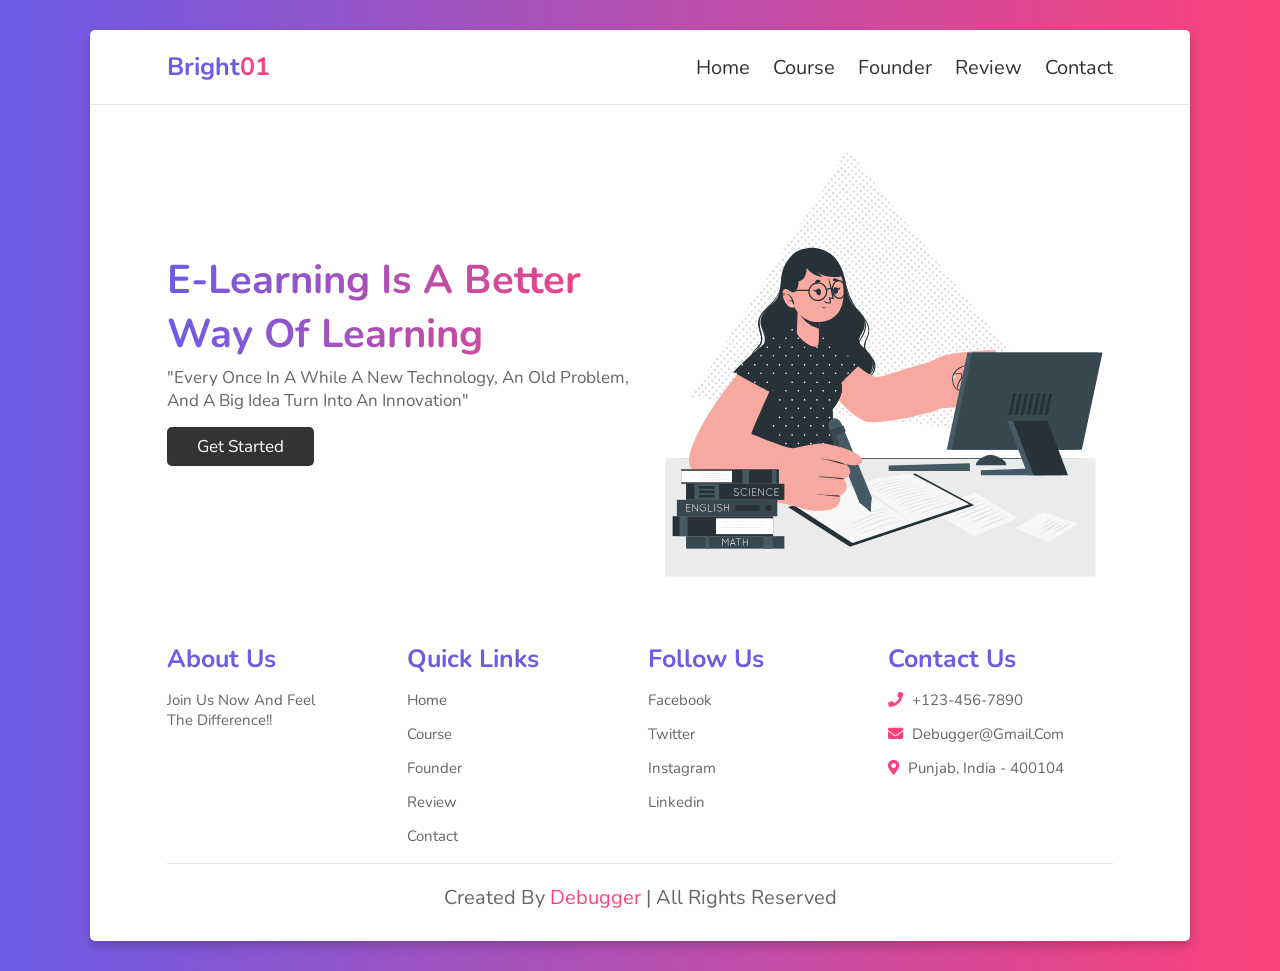
<file: index.html>
<!DOCTYPE html>
<html lang="en">
<head>
    <meta charset="UTF-8">
    <meta name="viewport" content="width=device-width, initial-scale=1.0">
    <title>home</title>

    <!-- font awesome cdn link  -->
    <link rel="stylesheet" href="https://cdnjs.cloudflare.com/ajax/libs/font-awesome/5.15.3/css/all.min.css">

    <!-- custom css file link  -->
    <link rel="stylesheet" href="css/style.css">
    <link rel="shortcut icon" href="favicon.ico" type="image/x-icon">

</head>
<body>
    
<div class="container">

<header>

    <a href="#" class="logo">Bright<span>01</span></a>

    <div id="menu" class="fas fa-bars"></div>

    <nav class="navbar">
        <a href="index.html">home</a>
        <a href="course.html">course</a>
        <a href="founder.html">founder</a>
        <!-- <a href="price.html">price</a> -->
        <a href="review.html">review</a>
        <a href="contact.html">contact</a>
    </nav>

</header>

<!-- home section  -->

<section class="home">

    <div class="content">
        <h3>E-learning is a better way of learning</h3>
        <p>"Every once in a while a new technology, an old problem, and a big idea turn into an innovation"</p>
        <a href="signup.html" class="btn">get started</a>
    </div>

    <div class="image">
        <img src="images/home_svg/home-img.svg" alt="">
    </div>

</section>


<!-- footer section  -->

<section class="footer">

    <div class="box-container">

        <div class="box">
            <h3>about us</h3>
            <p>Join us now and feel <br>the difference!!</p>
        </div>

        <div class="box">
            <h3>quick links</h3>
            <a href="#">home</a>
            <a href="course.html">course</a>
            <a href="founder.html">founder</a>
            <!-- <a href="#">price</a> -->
            <a href="review.html">review</a>
            <a href="contact.html">contact</a>
        </div>

        <div class="box">
            <h3>follow us</h3>
            <a href="https://twitter.com/AnkushK21223488">facebook</a>
            <a href="https://twitter.com/AnkushK21223488">twitter</a>
            <a href="https://www.instagram.com/">instagram</a>
            <a href="https://www.linkedin.com/in/ankushkarn/">linkedin</a>
        </div>

        <div class="box">
            <h3>contact us</h3>
           <p> <i class="fas fa-phone"></i> +123-456-7890 </p>
           <p> <i class="fas fa-envelope"></i> Debugger@gmail.com </p>
           <p> <i class="fas fa-map-marker-alt"></i> punjab, india - 400104 </p>
        </div>

    </div>

    <div class="credit"> created by <span> Debugger </span> | all rights reserved </div>

</section>

</div>
<!-- custom js file link -->
<script src="js/script.js"></script>

</body>
</html>
</file>
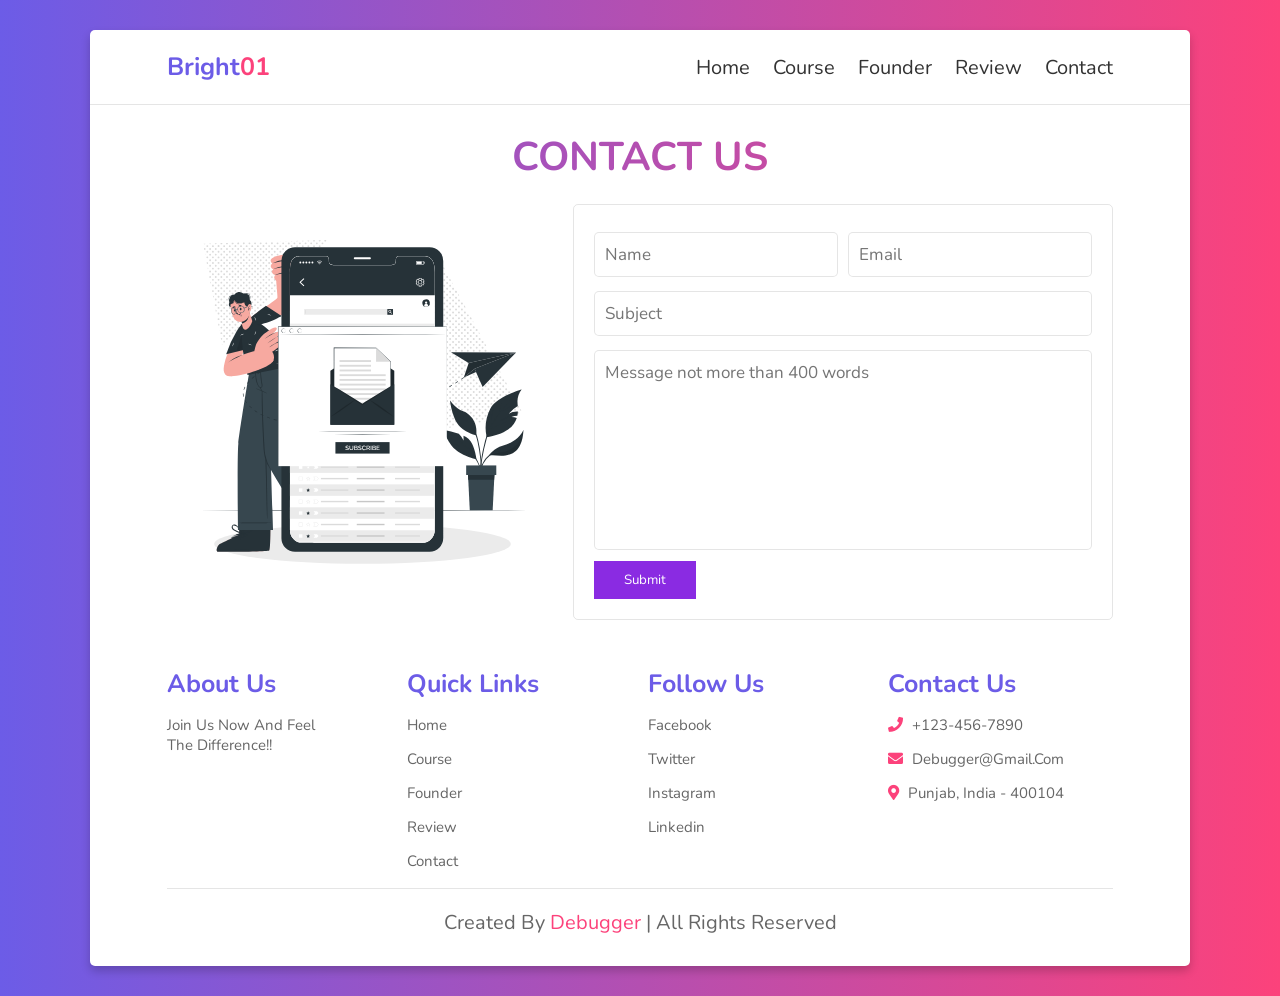
<file: contact.html>
<!DOCTYPE html>
<html lang="en">
<head>
    <meta charset="UTF-8">
    <meta name="viewport" content="width=device-width, initial-scale=1.0">
    <title>contact</title>

    <!-- font awesome cdn link  -->
    <link rel="stylesheet" href="https://cdnjs.cloudflare.com/ajax/libs/font-awesome/5.15.3/css/all.min.css">

    <!-- custom css file link  -->
    <link rel="stylesheet" href="css/style.css">
    <link rel="shortcut icon" href="favicon.ico" type="image/x-icon">
    <!-- <script src="https://cdn.jsdelivr.net/npm/axios/dist/axios.min.js"></script> -->


</head>
<body>
    
<div class="container">

<header>

    <a href="#" class="logo">Bright<span>01</span></a>

    <div id="menu" class="fas fa-bars"></div>

    <nav class="navbar">
        <a href="index.html">home</a>
        <a href="course.html">course</a>
        <a href="founder.html">founder</a>
        <!-- <a href="price.html">price</a> -->
        <a href="review.html">review</a>
        <a href="contact.html">contact</a>
    </nav>

</header>

<h1 class="heading">contact us</h1>

<!-- contact section  -->

<section class="contact">

<div class="image">
    <img src="images/home_svg/contact-img.svg" alt="">
</div>

<form id="Contact_message">

    <div class="inputBox">
        <input type="text" id="name" placeholder="Name">
        <input type="email" id="email" placeholder="Email">
    </div>

    <input type="text" id="subject" placeholder="Subject" class="box">

    <textarea placeholder="Message not more than 400 words" id="message" name="" id="" cols="30" rows="10"></textarea>

    <button type="submit" style="background-color: blueviolet;color: white; padding: 10px 30px;cursor: pointer;">Submit</button>


</form>

</section>


<!-- footer section  -->

<section class="footer">

    <div class="box-container">

        <div class="box">
            <h3>about us</h3>
            <p>Join us now and feel <br>the difference!!</p>
        </div>

        <div class="box">
            <h3>quick links</h3>
            <a href="index.html">home</a>
            <a href="course.html">course</a>
            <a href="founder.html">founder</a>
            <!-- <a href="#">price</a> -->
            <a href="review.html">review</a>
            <a href="#">contact</a>
        </div>

        <div class="box">
            <h3>follow us</h3>
            <a href="https://twitter.com/AnkushK21223488">facebook</a>
            <a href="https://twitter.com/AnkushK21223488">twitter</a>
            <a href="https://www.instagram.com/">instagram</a>
            <a href="https://www.linkedin.com/in/ankushkarn/">linkedin</a>
        </div>

        <div class="box">
            <h3>contact us</h3>
           <p> <i class="fas fa-phone"></i> +123-456-7890 </p>
           <p> <i class="fas fa-envelope"></i> Debugger@gmail.com </p>
           <p> <i class="fas fa-map-marker-alt"></i> Punjab, india - 400104 </p>
        </div>

    </div>

    <div class="credit"> created by <span> Debugger </span> | all rights reserved </div>

</section>

</div>















<!-- custom js file link -->
<script src="js/script.js"></script>
<script src="js/contact_script.js"></script>

</body>
</html>
</file>
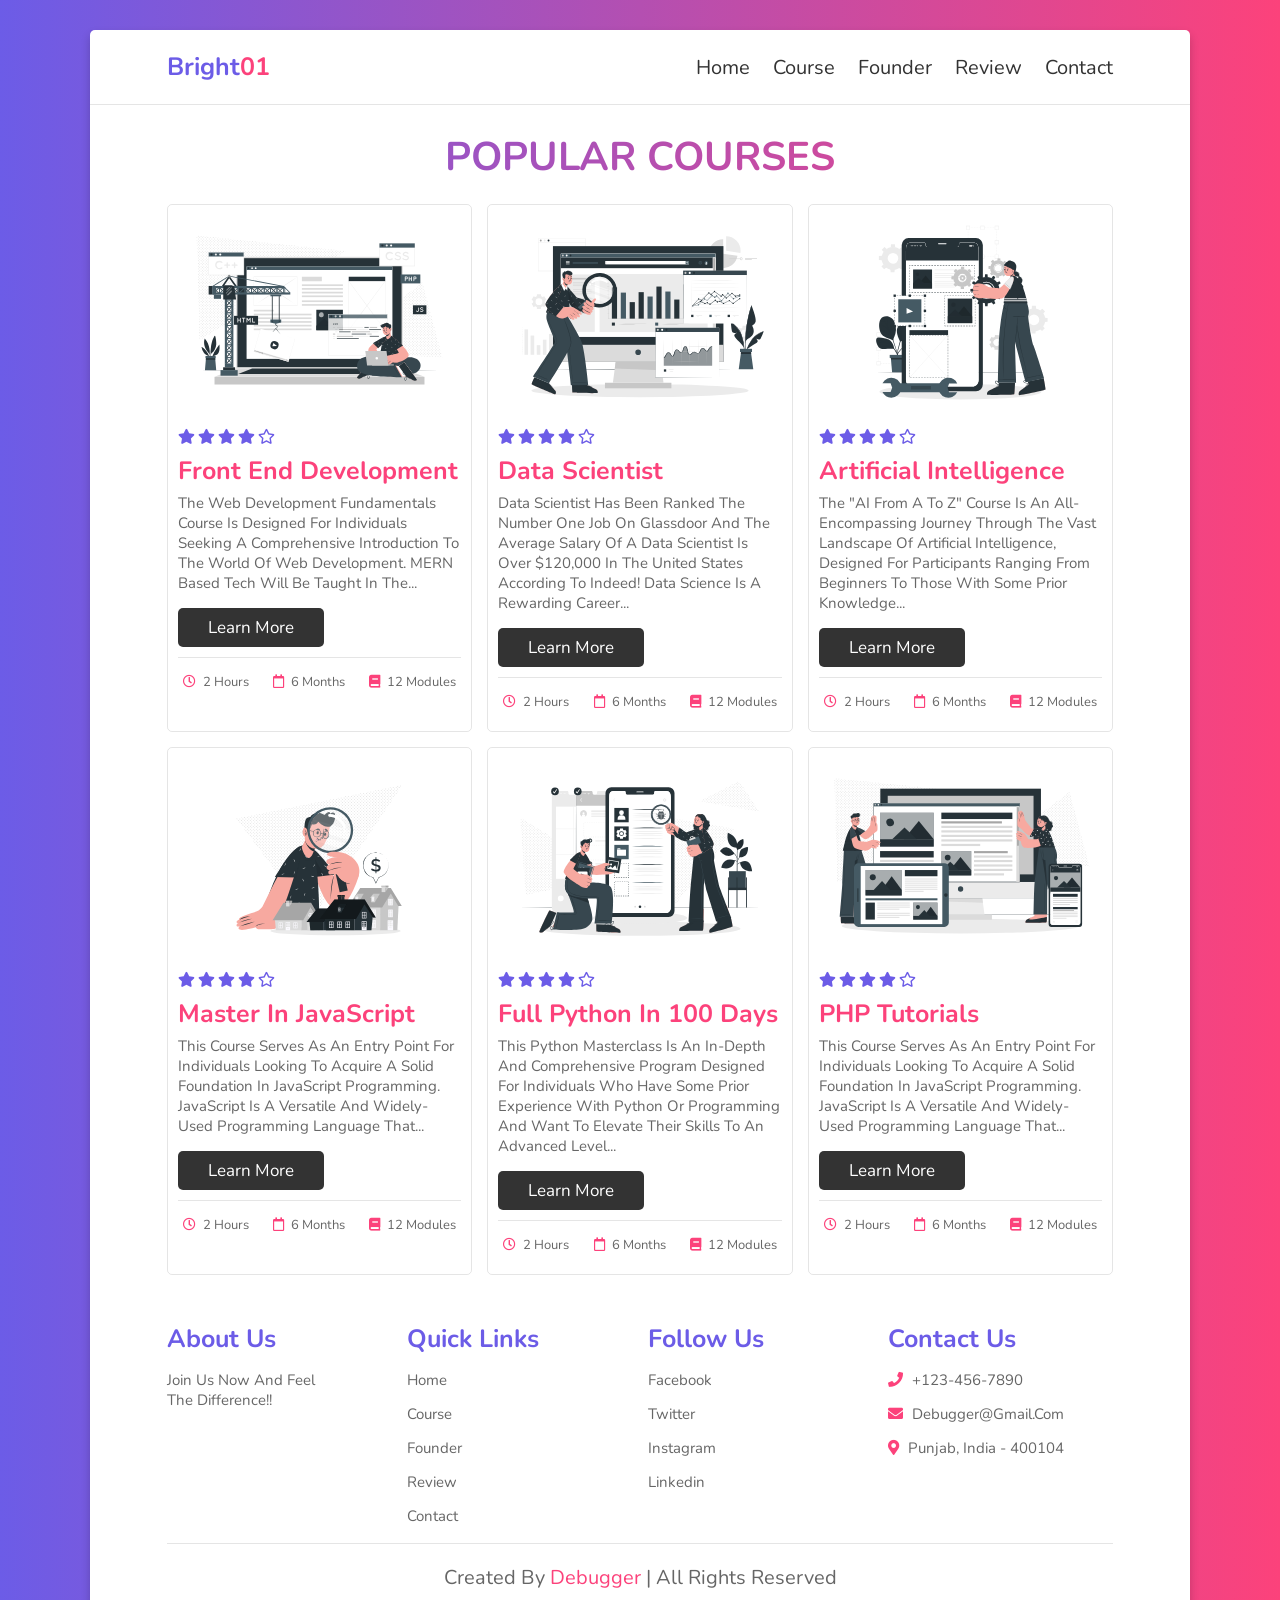
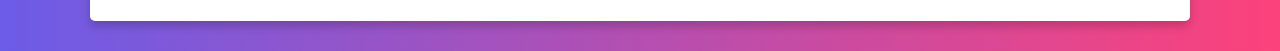
<file: course.html>
<!DOCTYPE html>
<html lang="en">
<head>
    <meta charset="UTF-8">
    <meta name="viewport" content="width=device-width, initial-scale=1.0">
    <title>course</title>

    <!-- font awesome cdn link  -->
    <link rel="stylesheet" href="https://cdnjs.cloudflare.com/ajax/libs/font-awesome/5.15.3/css/all.min.css">

    <!-- custom css file link  -->
    <link rel="stylesheet" href="css/style.css">
    <link rel="shortcut icon" href="favicon.ico" type="image/x-icon">

</head>
<body>
    
<div class="container">

<header>

    <a href="#" class="logo">Bright<span>01</span></a>

    <div id="menu" class="fas fa-bars"></div>

    <nav class="navbar">
        <a href="index.html">home</a>
        <a href="course.html">course</a>
        <!-- <a href="teacher.html">founder</a> -->
        <a href="founder.html">founder</a>
        <a href="review.html">review</a>
        <a href="contact.html">contact</a>
    </nav>

</header>

<h1 class="heading"> popular courses </h1>

<!-- course section  -->

<section class="course">

    <div class="box">
        <!-- <span class="amount">$59.99</span> -->
        <img src="images/course_svg/course-1.svg" alt="">
        <div class="stars">
            <i class="fas fa-star"></i>
            <i class="fas fa-star"></i>
            <i class="fas fa-star"></i>
            <i class="fas fa-star"></i>
            <i class="far fa-star"></i>
        </div>
        <h3>front end development</h3>
        <p>The Web Development Fundamentals course is designed for individuals seeking a comprehensive introduction to the world of web development. MERN based Tech will be taught in the...</p>
        <a href="login.html" class="btn">learn more</a>
        <div class="icons">
            <p> <i class="far fa-clock"></i> 2 hours </p>
            <p> <i class="far fa-calendar"></i> 6 months </p>
            <p> <i class="fas fa-book"></i> 12 modules </p>
        </div>
    </div>

    <div class="box">
        <!-- <span class="amount">$59.99</span> -->
        <img src="images/course_svg/course-2.svg" alt="">
        <div class="stars">
            <i class="fas fa-star"></i>
            <i class="fas fa-star"></i>
            <i class="fas fa-star"></i>
            <i class="fas fa-star"></i>
            <i class="far fa-star"></i>
        </div>
        <h3>Data Scientist</h3>
        <p>Data Scientist has been ranked the number one job on Glassdoor and the average salary of a data scientist is over $120,000 in the United States according to Indeed! Data Science is a rewarding career...</p>
        <a href="login.html" class="btn">learn more</a>
        <div class="icons">
            <p> <i class="far fa-clock"></i> 2 hours </p>
            <p> <i class="far fa-calendar"></i> 6 months </p>
            <p> <i class="fas fa-book"></i> 12 modules </p>
        </div>
    </div>

    <div class="box">
        <!-- <span class="amount">$59.99</span> -->
        <img src="images/course_svg/course-3.svg" alt="">
        <div class="stars">
            <i class="fas fa-star"></i>
            <i class="fas fa-star"></i>
            <i class="fas fa-star"></i>
            <i class="fas fa-star"></i>
            <i class="far fa-star"></i>
        </div>
        <h3>Artificial Intelligence</h3>
        <p>The "AI from A to Z" course is an all-encompassing journey through the vast landscape of Artificial Intelligence, designed for participants ranging from beginners to those with some prior knowledge...</p>
        <a href="login.html" class="btn">learn more</a>
        <div class="icons">
            <p> <i class="far fa-clock"></i> 2 hours </p>
            <p> <i class="far fa-calendar"></i> 6 months </p>
            <p> <i class="fas fa-book"></i> 12 modules </p>
        </div>
    </div>

    <div class="box">
        <!-- <span class="amount">$59.99</span> -->
        <img src="images/course_svg/course-4.svg" alt="">
        <div class="stars">
            <i class="fas fa-star"></i>
            <i class="fas fa-star"></i>
            <i class="fas fa-star"></i>
            <i class="fas fa-star"></i>
            <i class="far fa-star"></i>
        </div>
        <h3>Master in JavaScript</h3>
        <p>This course serves as an entry point for individuals looking to acquire a solid foundation in JavaScript programming. JavaScript is a versatile and widely-used programming language that...</p>
        <a href="login.html" class="btn">learn more</a>
        <div class="icons">
            <p> <i class="far fa-clock"></i> 2 hours </p>
            <p> <i class="far fa-calendar"></i> 6 months </p>
            <p> <i class="fas fa-book"></i> 12 modules </p>
        </div>
    </div>

    <div class="box">
        <!-- <span class="amount">$59.99</span> -->
        <img src="images/course_svg/course-5.svg" alt="">
        <div class="stars">
            <i class="fas fa-star"></i>
            <i class="fas fa-star"></i>
            <i class="fas fa-star"></i>
            <i class="fas fa-star"></i>
            <i class="far fa-star"></i>
        </div>
        <h3>Full Python in 100 Days</h3>
        <p>This Python Masterclass is an in-depth and comprehensive program designed for individuals who have some prior experience with Python or programming and want to elevate their skills to an advanced level...</p>
        <a href="login.html" class="btn">learn more</a>
        <div class="icons">
            <p> <i class="far fa-clock"></i> 2 hours </p>
            <p> <i class="far fa-calendar"></i> 6 months </p>
            <p> <i class="fas fa-book"></i> 12 modules </p>
        </div>
    </div>

    <div class="box">
        <!-- <span class="amount">$59.99</span> -->
        <img src="images/course_svg/course-6.svg" alt="">
        <div class="stars">
            <i class="fas fa-star"></i>
            <i class="fas fa-star"></i>
            <i class="fas fa-star"></i>
            <i class="fas fa-star"></i>
            <i class="far fa-star"></i>
        </div>
        <h3>PHP Tutorials</h3>
        <p>This course serves as an entry point for individuals looking to acquire a solid foundation in JavaScript programming. JavaScript is a versatile and widely-used programming language that...</p>
        <a href="login.html" class="btn">learn more</a>
        <div class="icons">
            <p> <i class="far fa-clock"></i> 2 hours </p>
            <p> <i class="far fa-calendar"></i> 6 months </p>
            <p> <i class="fas fa-book"></i> 12 modules </p>
        </div>
    </div>

</section>


<!-- footer section  -->

<section class="footer">

    <div class="box-container">

        <div class="box">
            <h3>about us</h3>
            <p>Join us now and feel <br>the difference!!</p>
        </div>

        <div class="box">
            <h3>quick links</h3>
            <a href="index.html">home</a>
            <a href="#">course</a>
            <a href="founder.html">founder</a>
            <!-- <a href="#">price</a> -->
            <a href="review.html">review</a>
            <a href="contact.html">contact</a>
        </div>

        <div class="box">
            <h3>follow us</h3>
            <a href="https://twitter.com/AnkushK21223488">facebook</a>
            <a href="https://twitter.com/AnkushK21223488">twitter</a>
            <a href="https://www.instagram.com/">instagram</a>
            <a href="https://www.linkedin.com/in/ankushkarn/">linkedin</a>
        </div>

        <div class="box">
            <h3>contact us</h3>
           <p> <i class="fas fa-phone"></i> +123-456-7890 </p>
           <p> <i class="fas fa-envelope"></i> Debugger@gmail.com </p>
           <p> <i class="fas fa-map-marker-alt"></i> punjab, india - 400104 </p>
        </div>

    </div>

    <div class="credit"> created by <span> Debugger </span> | all rights reserved </div>

</section>

</div>















<!-- custom js file link -->
<script src="js/script.js"></script>

</body>
</html>
</file>
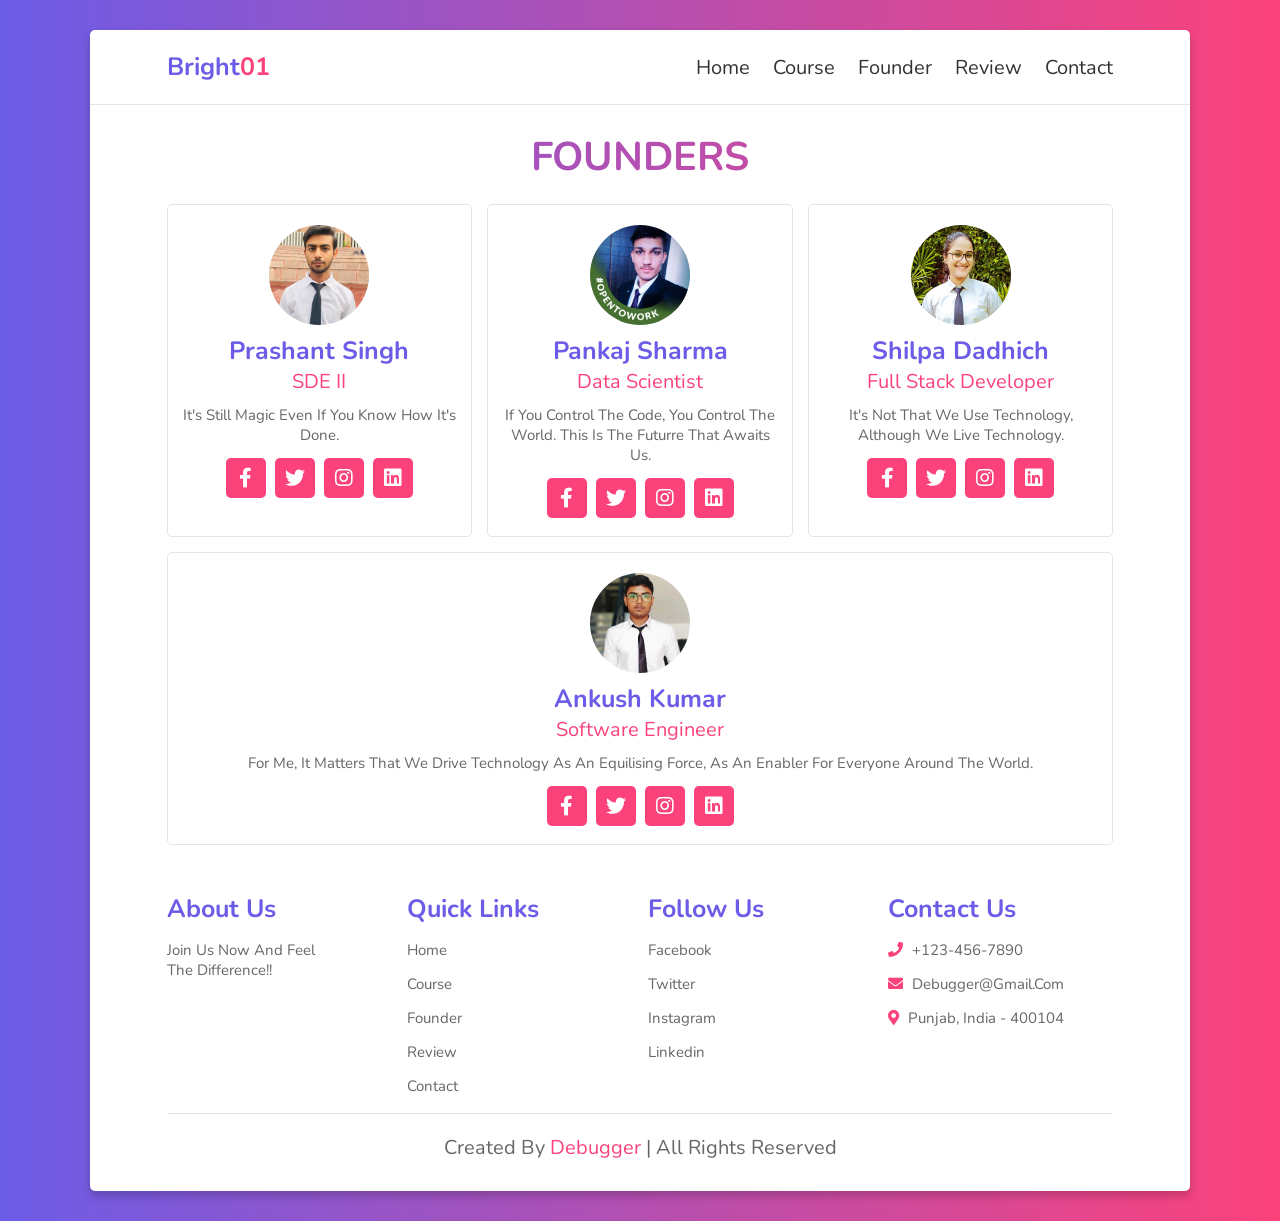
<file: founder.html>
<!DOCTYPE html>
<html lang="en">
<head>
    <meta charset="UTF-8">
    <meta name="viewport" content="width=device-width, initial-scale=1.0">
    <title>founder</title>

    <!-- font awesome cdn link  -->
    <link rel="stylesheet" href="https://cdnjs.cloudflare.com/ajax/libs/font-awesome/5.15.3/css/all.min.css">

    <!-- custom css file link  -->
    <link rel="stylesheet" href="css/style.css">
    <link rel="shortcut icon" href="favicon.ico" type="image/x-icon">

</head>
<body>
    
<div class="container">

<header>

    <a href="#" class="logo">Bright<span>01</span></a>

    <div id="menu" class="fas fa-bars"></div>

    <nav class="navbar">
        <a href="index.html">home</a>
        <a href="course.html">course</a>
        <a href="#">founder</a>
        <!-- <a href="price.html">price</a> -->
        <a href="review.html">review</a>
        <a href="contact.html">contact</a>
    </nav>

</header>

<h1 class="heading"> Founders </h1>

<!-- teacher section  -->

<section class="teacher">

    <div class="box">
        <img src="images/founder_images/prashant_pic.jpg" alt="">
        <h3>Prashant Singh</h3>
        <span>SDE II</span>
        <p>It's still magic even if you know how it's done.</p>
        <div class="share">
            <a href="#" class="fab fa-facebook-f"></a>
            <a href="#" class="fab fa-twitter"></a>
            <a href="#" class="fab fa-instagram"></a>
            <a href="#" class="fab fa-linkedin"></a>
        </div>
    </div>

    <div class="box">
        <img src="images/founder_images/pankaj_pic.jpg" alt="">
        <h3>pankaj sharma</h3>
        <span>Data Scientist</span>
        <p>If you control the code, you control the world. This is the futurre that awaits us.</p>
        <div class="share">
            <a href="#" class="fab fa-facebook-f"></a>
            <a href="#" class="fab fa-twitter"></a>
            <a href="#" class="fab fa-instagram"></a>
            <a href="#" class="fab fa-linkedin"></a>
        </div>
    </div>

    <div class="box">
        <img src="images/founder_images/shilpa_pic.jpg" alt="">
        <h3>Shilpa Dadhich</h3>
        <span>Full stack developer</span>
        <p>It's not that we use technology, although we live technology.</p>
        <div class="share">
            <a href="#" class="fab fa-facebook-f"></a>
            <a href="#" class="fab fa-twitter"></a>
            <a href="#" class="fab fa-instagram"></a>
            <a href="#" class="fab fa-linkedin"></a>
        </div>
    </div>

    <div class="box">
        <img src="images/founder_images/ankush_pic.jpg" alt="">
        <h3>Ankush kumar</h3>
        <span>software engineer</span>
        <p>For me, it matters that we drive technology as an equilising force, as an enabler for everyone around the world.</p>
        <div class="share">
            <a href="#" class="fab fa-facebook-f"></a>
            <a href="#" class="fab fa-twitter"></a>
            <a href="#" class="fab fa-instagram"></a>
            <a href="#" class="fab fa-linkedin"></a>
        </div>
    </div>

</section>

<!-- footer section  -->

<section class="footer">

    <div class="box-container">

        <div class="box">
            <h3>about us</h3>
            <p>Join us now and feel <br>the difference!!</p>
        </div>

        <div class="box">
            <h3>quick links</h3>
            <a href="index.html">home</a>
            <a href="course.html">course</a>
            <a href="#">founder</a>
            <!-- <a href="#">price</a> -->
            <a href="review.html">review</a>
            <a href="contact.html">contact</a>
        </div>

        <div class="box">
            <h3>follow us</h3>
            <a href="https://twitter.com/AnkushK21223488">facebook</a>
            <a href="https://twitter.com/AnkushK21223488">twitter</a>
            <a href="https://www.instagram.com/">instagram</a>
            <a href="https://www.linkedin.com/in/ankushkarn/">linkedin</a>
        </div>

        <div class="box">
            <h3>contact us</h3>
           <p> <i class="fas fa-phone"></i> +123-456-7890 </p>
           <p> <i class="fas fa-envelope"></i> Debugger@gmail.com </p>
           <p> <i class="fas fa-map-marker-alt"></i> Punjab, india - 400104 </p>
        </div>

    </div>

    <div class="credit"> created by <span> Debugger </span> | all rights reserved </div>

</section>

</div>















<!-- custom js file link -->
<script src="js/script.js"></script>

</body>
</html>
</file>
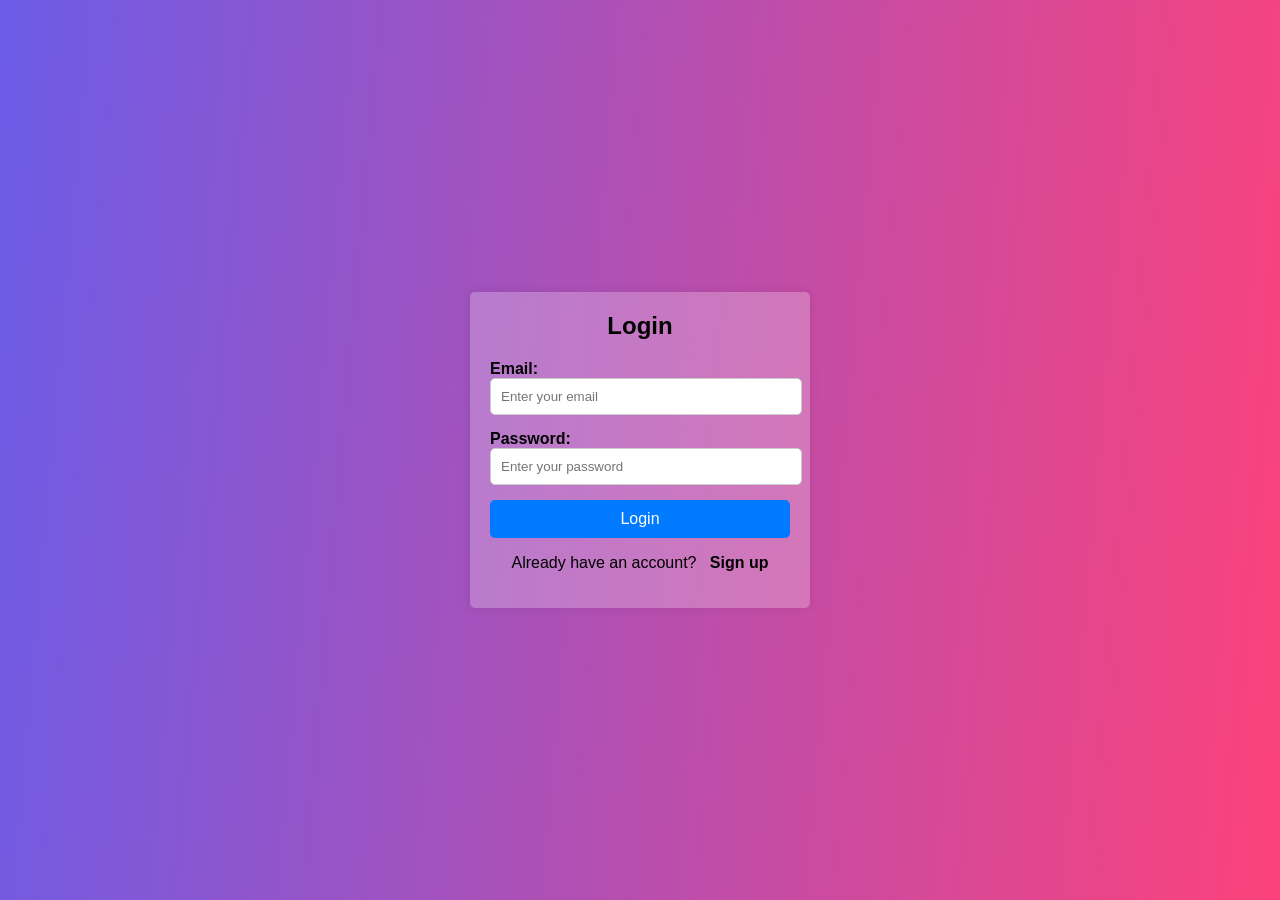
<file: login.html>
<!DOCTYPE html>
<html lang="en">
<head>
  <meta charset="UTF-8">
  <meta name="viewport" content="width=device-width, initial-scale=1.0">
  <title>Login</title>
  <link rel="stylesheet" href="css/login_style.css">
  <link rel="shortcut icon" href="favicon.ico" type="image/x-icon">
</head>
<body>

  <div class="container">
    <h2>Login</h2>
    <form id="login-form">
      <div class="form-group">
        <label for="email">Email:</label>
        <input type="email" id="email" placeholder="Enter your email" required>
      </div>
      <div class="form-group">
        <label for="password">Password:</label>
        <input type="password" id="password" placeholder="Enter your password" required>
      </div>
      <button type="submit">Login</button>
      <div class="form-switch">
        <p>Already have an account?<a href="signup.html" style="font-weight: bold;">&nbsp;&nbsp;&nbsp;Sign up</a></p>
      </div>
    </form>
  </div>

  <script src="js/login_script.js"></script>
</body>
</html>
</file>
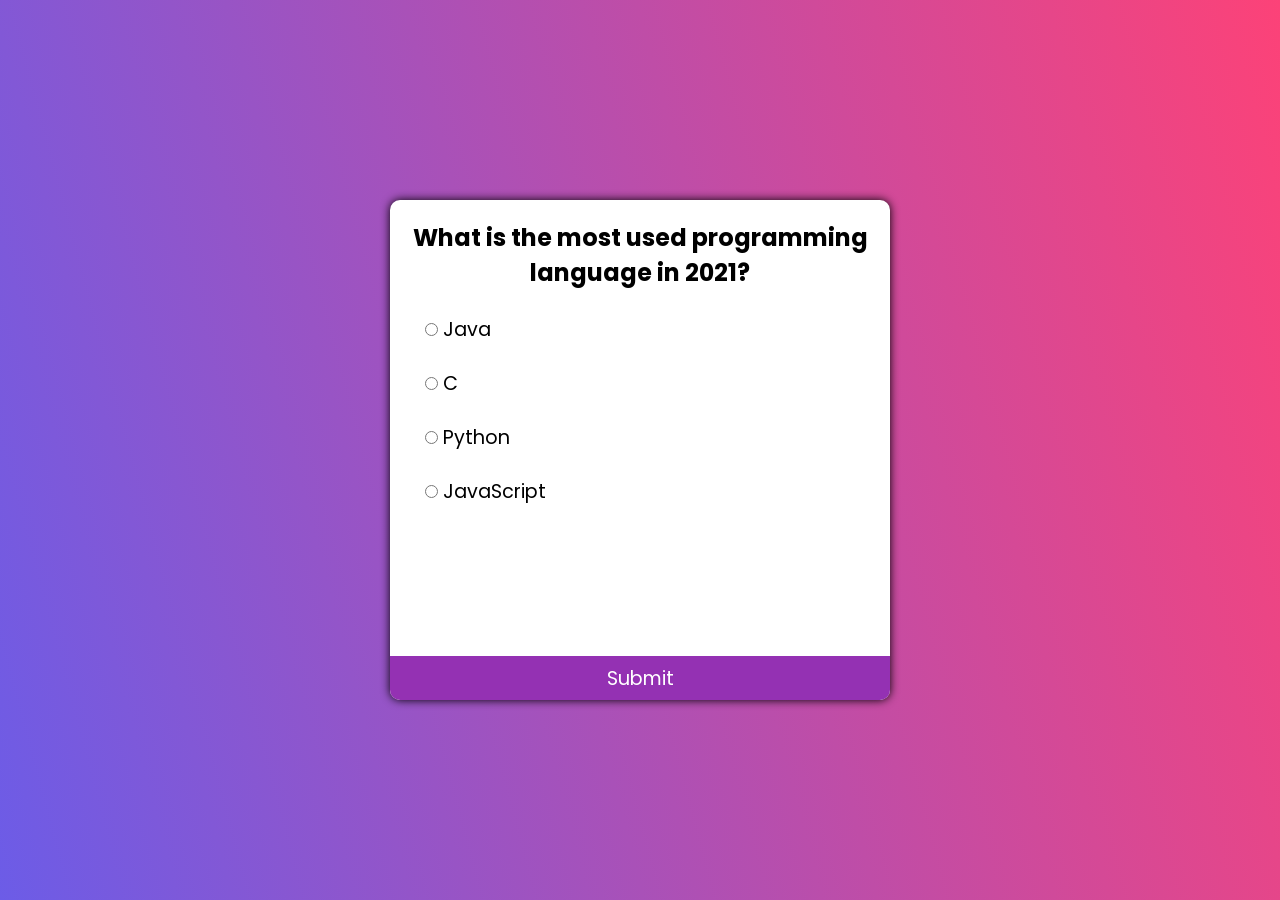
<file: quiz.html>
<!DOCTYPE html>
<html lang="en">
<head>
    <meta charset="UTF-8">
    <meta name="viewport" content="width=device-width, initial-scale=1.0">
    <title>Quiz app</title>
    <link rel="stylesheet" href="css/quiz_style.css">
    <link rel="preconnect" href="https://fonts.googleapis.com">
    <link rel="shortcut icon" href="favicon.ico" type="image/x-icon">
<link rel="preconnect" href="https://fonts.gstatic.com" crossorigin>
<link href="https://fonts.googleapis.com/css2?family=Josefin+Sans:wght@300&family=Lemon&family=Noto+Sans&family=Poppins:ital,wght@0,100;0,200;0,300;0,400;0,500;0,600;0,700;0,800;0,900;1,100;1,200;1,300;1,400;1,500;1,600;1,700;1,800;1,900&family=Raleway&display=swap" rel="stylesheet">
</head>
<body>

    <div class="quiz-container" class="tab">
        <p class="tab"></p>
        <h2 id="quiz-question">
            Question tag
        </h2>

        <ul>

            <li>
                <input type="radio" class="answer" id="option-a" name="quiz-options">
                <label for="option-a" id="text_option_a"> Option A</label>
            </li>
            <li>
                <input type="radio" class="answer" id="option-b" name="quiz-options">
                <label for="option-b" id="text_option_b"> Option B</label>
            </li>
            <li>
                <input type="radio" class="answer" id="option-c" name="quiz-options">
                <label for="option-c" id="text_option_c"> Option C</label>
            </li>
            <li>
                <input type="radio" class="answer" id="option-d" name="quiz-options">
                <label for="option-d" id="text_option_d"> Option D</label>
            </li>
        </ul>

        <button id="submit">Submit</button>
        <p class="invisible"></p>
    </div>


    <script src="js/quiz_script.js"></script>
    
    </script>
</body>
</html>
</file>
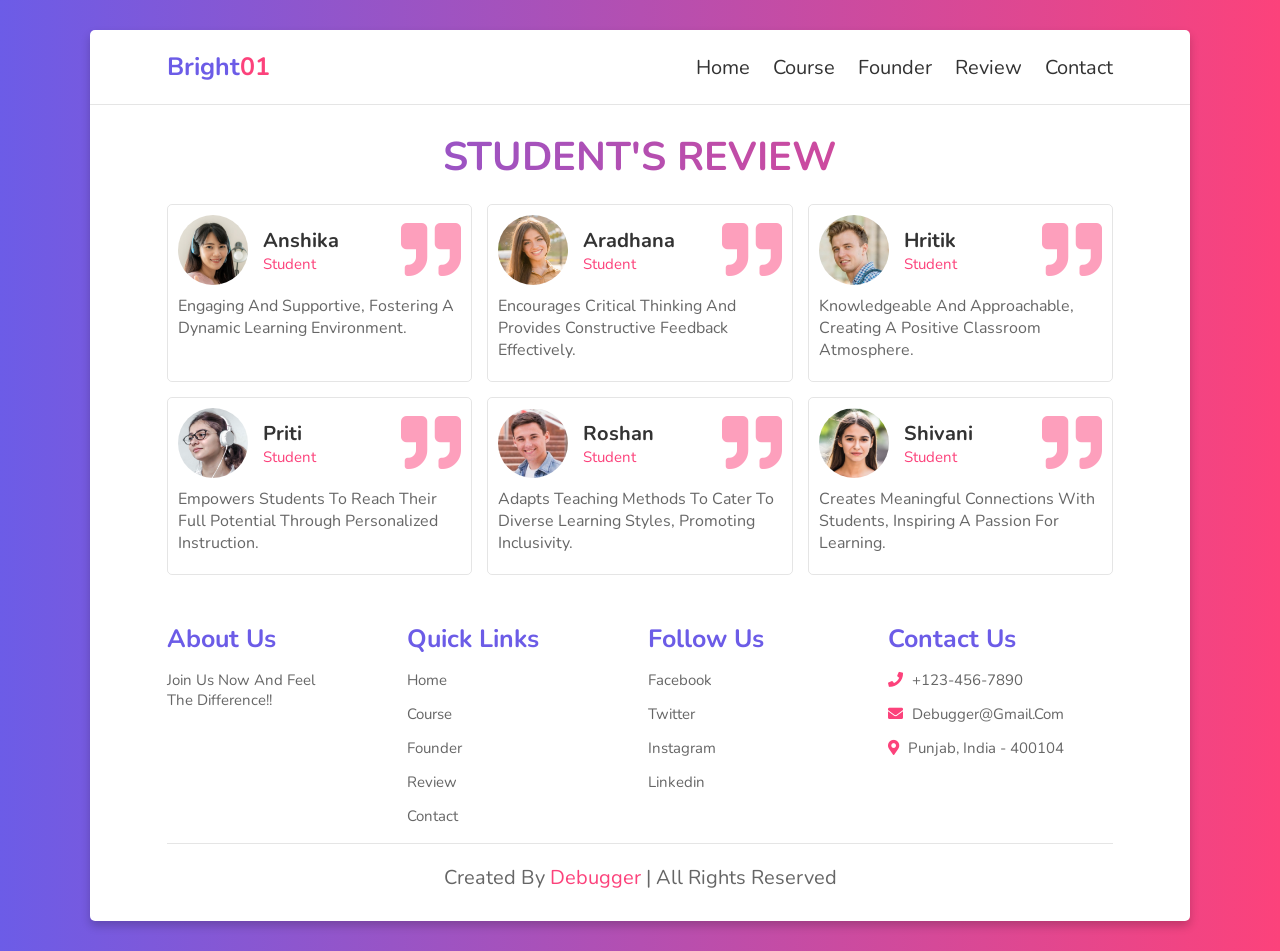
<file: review.html>
<!DOCTYPE html>
<html lang="en">
<head>
    <meta charset="UTF-8">
    <meta name="viewport" content="width=device-width, initial-scale=1.0">
    <title>review</title>

    <!-- font awesome cdn link  -->
    <link rel="stylesheet" href="https://cdnjs.cloudflare.com/ajax/libs/font-awesome/5.15.3/css/all.min.css">

    <!-- custom css file link  -->
    <link rel="stylesheet" href="css/style.css">
    <link rel="shortcut icon" href="favicon.ico" type="image/x-icon">

</head>
<body>
    
<div class="container">

<header>

    <a href="#" class="logo">Bright<span>01</span></a>

    <div id="menu" class="fas fa-bars"></div>

    <nav class="navbar">
        <a href="index.html">home</a>
        <a href="course.html">course</a>
        <a href="founder.html">founder</a>
        <!-- <a href="price.html">price</a> -->
        <a href="review.html">review</a>
        <a href="contact.html">contact</a>
    </nav>

</header>

<h1 class="heading"> student's review </h1>

<!-- review section  -->

<section class="review">

    <div class="box">
        <div class="student">
            <div class="student-info">
                <img src="images/Student_images/student-1.png" alt="">
                <div class="info">
                    <h3>Anshika</h3>
                    <span>student</span>
                </div>
            </div>
            <i class="fas fa-quote-right"></i>
        </div>
        <p class="text">Engaging and supportive, fostering a dynamic learning environment.</p>
    </div>

    <div class="box">
        <div class="student">
            <div class="student-info">
                <img src="images/Student_images/student-2.png" alt="">
                <div class="info">
                    <h3>Aradhana</h3>
                    <span>student</span>
                </div>
            </div>
            <i class="fas fa-quote-right"></i>
        </div>
        <p class="text">Encourages critical thinking and provides constructive feedback effectively.</p>
    </div>

    <div class="box">
        <div class="student">
            <div class="student-info">
                <img src="images/Student_images/student-3.png" alt="">
                <div class="info">
                    <h3>Hritik</h3>
                    <span>student</span>
                </div>
            </div>
            <i class="fas fa-quote-right"></i>
        </div>
        <p class="text">Knowledgeable and approachable, creating a positive classroom atmosphere.</p>
    </div>

    <div class="box">
        <div class="student">
            <div class="student-info">
                <img src="images/Student_images/student-4.png" alt="">
                <div class="info">
                    <h3>Priti</h3>
                    <span>student</span>
                </div>
            </div>
            <i class="fas fa-quote-right"></i>
        </div>
        <p class="text">Empowers students to reach their full potential through personalized instruction.</p>
    </div>

    <div class="box">
        <div class="student">
            <div class="student-info">
                <img src="images/Student_images/student-5.png" alt="">
                <div class="info">
                    <h3>Roshan</h3>
                    <span>student</span>
                </div>
            </div>
            <i class="fas fa-quote-right"></i>
        </div>
        <p class="text">Adapts teaching methods to cater to diverse learning styles, promoting inclusivity.</p>
    </div>

    <div class="box">
        <div class="student">
            <div class="student-info">
                <img src="images/Student_images/student-6.png" alt="">
                <div class="info">
                    <h3>Shivani</h3>
                    <span>student</span>
                </div>
            </div>
            <i class="fas fa-quote-right"></i>
        </div>
        <p class="text">Creates meaningful connections with students, inspiring a passion for learning.</p>
    </div>

</section>

<!-- footer section  -->

<section class="footer">

    <div class="box-container">

        <div class="box">
            <h3>about us</h3>
            <p>Join us now and feel <br>the difference!!</p>
        </div>

        <div class="box">
            <h3>quick links</h3>
            <a href="index.html">home</a>
            <a href="course.html">course</a>
            <a href="founder.html">founder</a>
            <!-- <a href="#">price</a> -->
            <a href="#">review</a>
            <a href="contact.html">contact</a>
        </div>

        <div class="box">
            <h3>follow us</h3>
            <a href="https://twitter.com/AnkushK21223488">facebook</a>
            <a href="https://twitter.com/AnkushK21223488">twitter</a>
            <a href="https://www.instagram.com/">instagram</a>
            <a href="https://www.linkedin.com/in/ankushkarn/">linkedin</a>
        </div>

        <div class="box">
            <h3>contact us</h3>
           <p> <i class="fas fa-phone"></i> +123-456-7890 </p>
           <p> <i class="fas fa-envelope"></i> Debugger@gmail.com </p>
           <p> <i class="fas fa-map-marker-alt"></i> Punjab, india - 400104 </p>
        </div>

    </div>

    <div class="credit"> created by <span> Debugger </span> | all rights reserved </div>

</section>

</div>















<!-- custom js file link -->
<script src="js/script.js"></script>

</body>
</html>
</file>
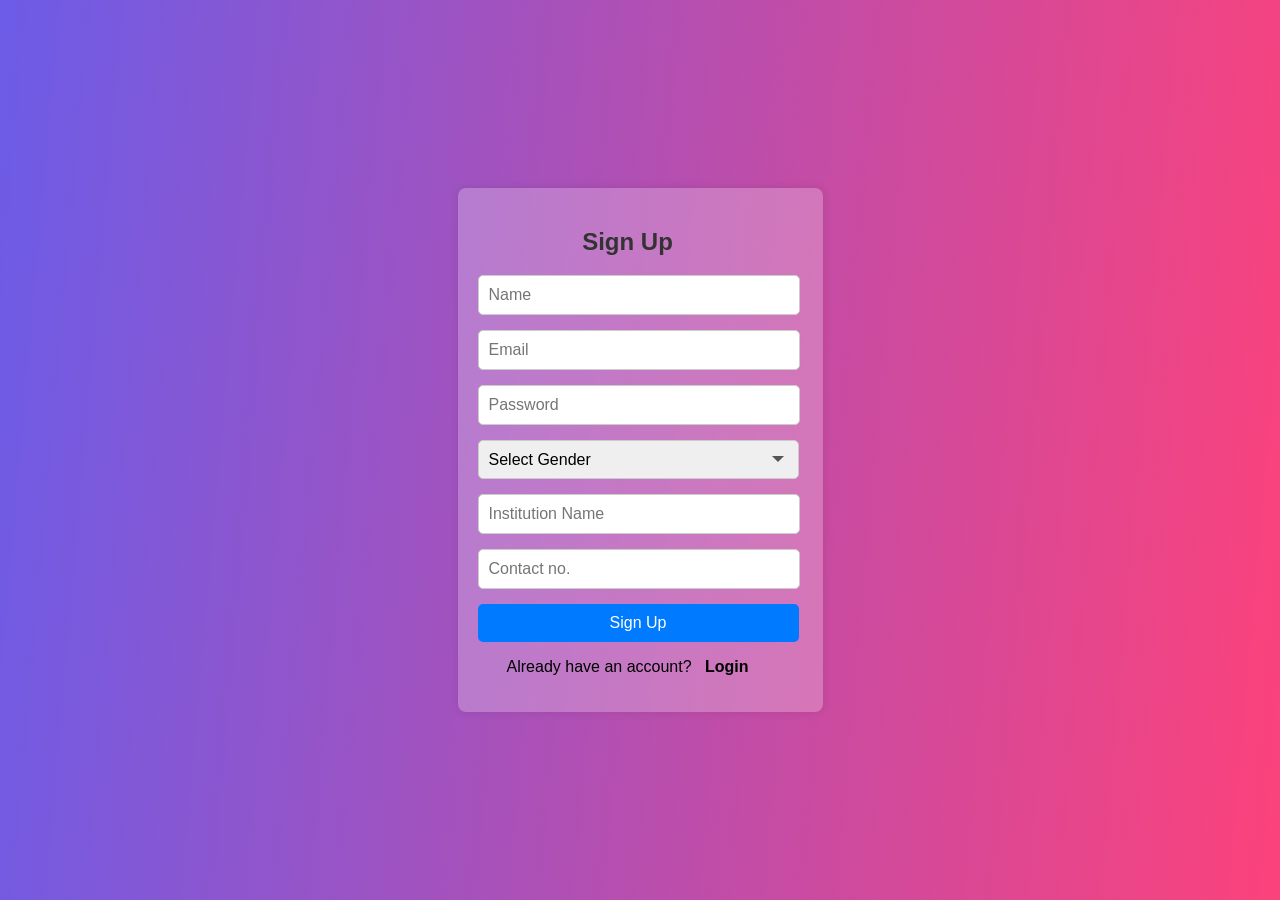
<file: signup.html>
<!DOCTYPE html>
<html lang="en">
<head>
  <meta charset="UTF-8">
  <meta name="viewport" content="width=device-width, initial-scale=1.0">
  <title>Sign Up</title>
  <link rel="shortcut icon" href="favicon.ico" type="image/x-icon">
</head>
<link rel="stylesheet" href="css/signup_style.css">
<body>

  <form id="login-form">
    <h2>Sign Up</h2>
    <input type="text" id="name" placeholder="Name" required>
    <input type="email" id="email" placeholder="Email" required>
    <input type="password" id="password" placeholder="Password" required>
    <select id="gender" required>
      <option value="">Select Gender</option>
      <option value="male">Male</option>
      <option value="female">Female</option>
      <option value="other">Other</option>
    </select>
    <input type="text" id="institution" placeholder="Institution Name" required>
    <input type="phone" id="number" placeholder="Contact no." required>
    <button type="submit">Sign Up</button>
    <div class="form-switch">
      <p>Already have an account?<a href="login.html" style="font-weight: bold;">&nbsp;&nbsp;&nbsp;Login</a></p>
    </div>
  </form>
  <script src="js/signup_script.js"></script>
</body>
</html>
</file>
<file: css/style.css>
@import url('https://fonts.googleapis.com/css2?family=Nunito:wght@200;300;400;600;700&display=swap');

:root{
  --violet:#6c5ce7;
  --pink:#FC427B;
  --gradient:linear-gradient(90deg, var(--violet), var(--pink));
}

*{
  font-family: 'Nunito', sans-serif;
  margin:0; padding:0;
  box-sizing: border-box;
  outline: none; border:none;
  text-decoration: none;
  text-transform: capitalize;
  transition: all .2s ease-out;
}

html{
  font-size: 62.5%;
  overflow-x: hidden;
}

html::-webkit-scrollbar{
  width:1rem;
}

html::-webkit-scrollbar-track{
  background:#333;
}

html::-webkit-scrollbar-thumb{
  background:#fff;
  border-radius: 5rem;
}

body{
  background:var(--gradient);
  padding:3rem 7%;
}

section{
  padding:2rem 7%;
}

.container{
  background:#fff;
  border-radius: .5rem;
  box-shadow: 0 .5rem 1rem rgba(0,0,0,.2);
}

.heading{
  color:transparent;
  background:var(--gradient);
  -webkit-background-clip: text;
  background-clip: text;
  padding:0 1rem;
  padding-top: 2.5rem;
  text-align: center;
  font-size: 4rem;
  text-transform: uppercase;
}

.btn{
  display: inline-block;
  margin-top: 1rem;
  padding:.8rem 3rem;
  border-radius: .5rem;
  background:#333;
  color:#fff;
  cursor: pointer;
  font-size: 1.7rem;
}

.btn:hover{
  background:var(--gradient);
}

header{
  display: flex;
  align-items: center;
  justify-content: space-between;
  width: 100%;
  padding:2rem 7%;
  border-bottom: .1rem solid rgba(0,0,0,.1);
  position: relative;
  z-index: 1000;
}

header .logo{
  font-size: 2.5rem;
  color:var(--violet);
  font-weight: bold;
}

header .logo span{
  color:var(--pink);
}

header .navbar a{
  margin-left: 2rem;
  font-size: 2rem;
  color:#333;
}

header .navbar a:hover{
  color:var(--pink);
}

#menu{
  font-size: 2.5rem;
  padding:.5rem 1rem;
  border-radius: .3rem;
  border:.1rem solid rgba(0,0,0,.2);
  cursor: pointer;
  display: none;
}

.home{
  display: flex;
  flex-wrap: wrap;
  gap:1.5rem;
  align-items: center;
}

.home .content{
  flex:1 1 40rem;
}

.home .image{
  flex:1 1 40rem;
}

.home .image img{
  width:100%;
}

.home .content h3{
  color:transparent;
  background:var(--gradient);
  -webkit-background-clip: text;
  background-clip: text;
  font-size: 4rem;
}

.home .content p{
  padding:.5rem 0;
  font-size: 1.7rem;
  color:#666;
}

.course{
  display: flex;
  flex-wrap: wrap;
  gap:1.5rem;
}

.course .box{
  flex:1 1 30rem;
  border-radius: .5rem;
  border:.1rem solid rgba(0,0,0,.1);
  padding:1rem;
  position: relative;
}

.course .box img{
  height:20rem;
  width:100%;
}

.course .box .amount{
  position: absolute;
  top:1rem; left:1rem;
  font-size: 2rem;
  padding:.5rem 1rem;
  background:var(--pink);
  color:#fff;
  border-radius: .5rem;
}

.course .box .stars i{
  color:var(--violet);
  font-size: 1.5rem;
  padding:1rem 0;
}

.course .box h3{
  color:var(--pink);
  font-size: 2.5rem;
}

.course .box p{
  color:#666;
  font-size: 1.5rem;
  padding:.5rem 0;
}

.course .icons{
  display: flex;
  justify-content: space-between;
  border-top: .1rem solid rgba(0,0,0,.1);
  margin-top: 1rem;
  padding:.5rem;
  padding-top: 1rem;
}

.course .icons p{
  color:#666;
  font-size: 1.3rem;
}

.course .icons p i{
  padding-right: .4rem;
  color:var(--pink);
}

.teacher{
  display: flex;
  flex-wrap: wrap;
  gap:1.5rem;
}

.teacher .box{
  flex:1 1 23rem;
  border:.1rem solid rgba(0,0,0,.1);
  border-radius:.5rem;
  padding:1.5rem;
  text-align: center;
}

.teacher .box img{
  height: 10rem;
  width:10rem;
  margin:.5rem 0;
  border-radius: 50%;
  object-fit: cover;
}

.teacher .box h3{
  color:var(--violet);
  font-size: 2.5rem;
}

.teacher .box span{
  color:var(--pink);
  font-size: 2rem;
}

.teacher .box p{
  color:#666;
  font-size: 1.5rem;
  padding:1rem 0;
}

.teacher .box .share a{
  height:4rem;
  width:4rem;
  line-height: 4rem;
  font-size: 2rem;
  background:var(--pink);
  border-radius: .5rem;
  margin:.3rem;
  color:#fff;
}

.teacher .box .share a:hover{
  background:var(--violet);
}

.price{
  display: flex;
  flex-wrap: wrap;
  gap:1.5rem;
}

.price .box{
  flex:1 1 30rem;
  text-align: center;
  border:.1rem solid rgba(0,0,0,.1);
  border-radius: .5rem;
}

.price .box h3{
  font-size: 2.5rem;
  color:#333;
  padding:1.5rem 0;
}

.price .box .amount{
  font-size: 4.5rem;
  color:#fff;
  padding:1rem 0;
  background:var(--gradient);
  font-weight: bold;
}

.price .box .amount span{
  font-size: 2rem;
}

.price .box  ul{
  border-bottom: .1rem solid rgba(0,0,0,.1);
  padding: 1rem 0;
  list-style: none;
}

.price .box ul li{
  padding:.7rem 0;
  font-size: 1.7rem;
  color:#666;
}

.price .box .btn{
  margin:2rem 0;
}

.review{
  display: flex;
  flex-wrap: wrap;
  gap:1.5rem;
}

.review .box{
  border-radius: .5rem;
  border:.1rem solid rgba(0,0,0,.1);
  padding:1rem;
  flex:1 1 30rem;
}

.review .box .student{
  display: flex;
  align-items: center;
  justify-content: space-between;
}

.review .box .student .student-info{
  display: flex;
  align-items: center;
}

.review .box .student i{
  font-size: 6rem;
  color:var(--pink);
  opacity: .5;
}

.review .box .student .student-info img{
  border-radius: 50%;
  object-fit: cover;
  height: 7rem;
  width:7rem;
  margin-right: 1.5rem;
}

.review .box .student .student-info h3{
  font-size: 2rem;
  color:#333;
}

.review .box .student .student-info span{
  font-size: 1.5rem;
  color:var(--pink);
}

.review .box .text{
  padding:1rem 0;
  font-size: 1.6rem;
  color:#666;
}

.contact{
  display: flex;
  flex-wrap: wrap;
  gap:1.5rem;
}

.contact .image{
  flex:1 1 35rem;
}

.contact .image img{
  width:100%;
}

.contact form{
  flex:1 1 50rem;
  border:.1rem solid rgba(0,0,0,.1);
  border-radius: .5rem;
  padding:2rem;
}

.contact form .inputBox{
  display: flex;
  justify-content: space-between;
  flex-wrap: wrap;
}

.contact form .inputBox input,
.contact form .box, 
.contact form textarea{
  width: 100%;
  padding:1rem;
  margin:.7rem 0;
  font-size: 1.7rem;
  border:.1rem solid rgba(0,0,0,.1);
  border-radius: .5rem;
  text-transform: none;
  color:#333;
} 

.contact form .inputBox input:focus,
.contact form .box:focus, 
.contact form textarea:focus{
  border-color: var(--pink);
}

.contact form .inputBox input{
  width:49%;
}

.contact form textarea{
  height: 20rem;
  resize: none;
}






















.footer .box-container{
  display: flex;
  flex-wrap: wrap;
  gap:1.5rem;
}

.footer .box-container .box{
  flex:1 1 20rem;
}

.footer .box-container .box h3{
  font-size: 2.5rem;
  color:var(--violet);
  padding:.7rem 0;
}

.footer .box-container .box p{
  font-size: 1.5rem;
  color:#666;
  padding:.7rem 0;
}

.footer .box-container .box a{
  display: block;
  font-size: 1.5rem;
  color:#666;
  padding:.7rem 0;
}

.footer .box-container .box a:hover{
  color:var(--pink);
}

.footer .box-container .box p i{
  padding-right: .5rem;
  color:var(--pink);
}

.footer .credit{
  font-size: 2rem;
  margin-top: 1rem;
  padding:1rem;
  padding-top: 2rem;
  text-align: center;
  border-top: .1rem solid rgba(0,0,0,.1);
  color:#666;
}

.footer .credit span{
  color:var(--pink);
}



/* media queries  */

@media (max-width:991px){

  html{
    font-size: 55%;
  }

  body{
    padding:1.5rem;
  }

  header{
    padding:2rem;
  }

  section{
    padding:2rem;
  }

}

@media (max-width:768px){

  #menu{
    display: initial;
  }

  header .navbar{
    position: absolute;
    top:100%; left:0; right:0;
    background:#fff;
    border-top: .1rem solid rgba(0,0,0,.2);
    border-bottom: .1rem solid rgba(0,0,0,.2);
    clip-path: polygon(0 0, 100% 0, 100% 0, 0 0);
  }

  header .navbar.active{
    clip-path: polygon(0 0, 100% 0, 100% 100%, 0 100%);
  }

  header .navbar a{
    font-size: 2.5rem;
    display: block;
    margin:2rem 0;
    text-align:center;
  }

  .contact form .inputBox input{
    width:100%;
  }

}

@media (max-width:400px){

  html{
    font-size: 50%;
  }

}
</file>
<file: css/login_style.css>
body {
    /* background: url("photo.jpg"); */
    background: linear-gradient(95deg,#6c5ce7,#FC427B);
  font-family: Arial, sans-serif;
  background-color: #000000;
  margin: 0;
  padding: 0;
  display: flex;
  justify-content: center;
  align-items: center;
  height: 100vh;
}

.container {
  background-color: #ffffff3c;
  border-radius: 5px;
  box-shadow: 0 0 10px rgba(0, 0, 0, 0.1);
  padding: 20px;
  width: 300px;
}

h2 {
  margin-top: 0;
  text-align: center;
}

.form-group {
  margin-bottom: 15px;
}

label {
  display: block;
  font-weight: bold;
}

input[type="email"],
input[type="password"] {
  width: calc(100% - 10px);
  padding: 10px;
  border: 1px solid #ccc;
  border-radius: 5px;
}

button {
  background-color: #007bff;
  color: #fff;
  border: none;
  padding: 10px 20px;
  border-radius: 5px;
  cursor: pointer;
  width: 100%;
  display: block;
  font-size: 16px;
  margin-top: 10px;
}

button:hover {
  background-color: #4caf50;
}


.form-switch a{
  text-decoration: none;
  color: #000000;
}
.form-switch p{
text-align: center;
}

.form-switch a:hover{
  color:#007bff
}
</file>
<file: css/quiz_style.css>
* {
    padding: 0;
    margin: 0;
    box-sizing: border-box;
    user-select: none;
}
.tab{
    text-align: center;
    font-size: medium;
    font-weight: bold;
}

body {
    background:linear-gradient(75deg,#6c5ce7,#fc4278);
    display: flex;
    justify-content: center;
    align-items: center;
    height: 100vh;   
}

.quiz-container{
    border-radius: 10px;
    box-shadow: 0 0 10px 0 black;
    width: 500px;
    height: 500px;
    background-color: white;
    position: relative;
}

#quiz-question {
    font-size: 1.5rem;
    padding: 20px; 
    text-align: center;
    font-family: poppins ;
}

ul {
    list-style: none;
    margin-left: 30px;
}

li {
    font-size: 1.2rem;
    margin-bottom: 15px;
    padding: 5px;
    cursor: pointer;
    font-family: poppins;
}

#submit {
    background-color: #9431b3;
    border: none;
    color: white;
    font-size: 1.2rem;
    display: block;
    width: 100%;
    position: absolute;
    bottom: 0;
    left: 0;
    padding: 7.5px;
    border-radius: 0 0 10px 10px;
    font-family: poppins;

}

#submit:hover {
    background-color: #de2491;
    cursor: pointer;
   
    border-radius: 10px;
    transition: all 0.1s ease-in-out;
    color: white;
    font-weight: bolder;

}
</file>
<file: css/signup_style.css>
body {
    /* background: url("photo.jpg"); */
    background: linear-gradient(95deg,#6c5ce7,#FC427B);
    font-family: Arial, sans-serif;
    background-color: #000000;
    margin: 0;
    padding: 0;
    display: flex;
    justify-content: center;
    align-items: center;
    height: 100vh;
  }
  
  h2 {
    text-align: center;
    color: #333;
  }
  
  form {
    background-color: #ffffff3c;
    border-radius: 8px;
    box-shadow: 0 0 10px rgba(0, 0, 0, 0.1);
    padding: 20px;
    width: 300px;
    padding-right:45px;
  }
  
  input[type="text"],
  input[type="email"],
  input[type="password"],
  select,
  input[type="number"],
  input[type="phone"] {
    width: 100%;
    padding: 10px;
    margin-bottom: 15px;
    border: 1px solid #ccc;
    border-radius: 5px;
    font-size: 16px;
    /* margin-right: 10px; */
  }
  select{
    width: 107%;
  }
  select {
    appearance: none;
    background-image: url('data:image/svg+xml;utf8,<svg xmlns="http://www.w3.org/2000/svg" viewBox="0 0 20 20" fill="%23555555"><path d="M10 12l-6-6h12z"/></svg>');
    background-repeat: no-repeat;
    background-position: right 10px center;
    background-size: 20px;
  }
  
  button[type="submit"] {
    background-color: #007bff;
    color: #fff;
    border: none;
    padding: 10px;
    border-radius: 5px;
    cursor: pointer;
    width: 107%;
    font-size: 16px;
    transition: background-color 0.3s ease;
  }
  
  button[type="submit"]:hover {
    background-color: #4caf50;
  }
  
  .form-switch a{
    text-decoration: none;
    color: #000000;
  }
  .form-switch p{
text-align: center;
  }

  .form-switch a:hover{
    color:#007bff
  }
</file>
